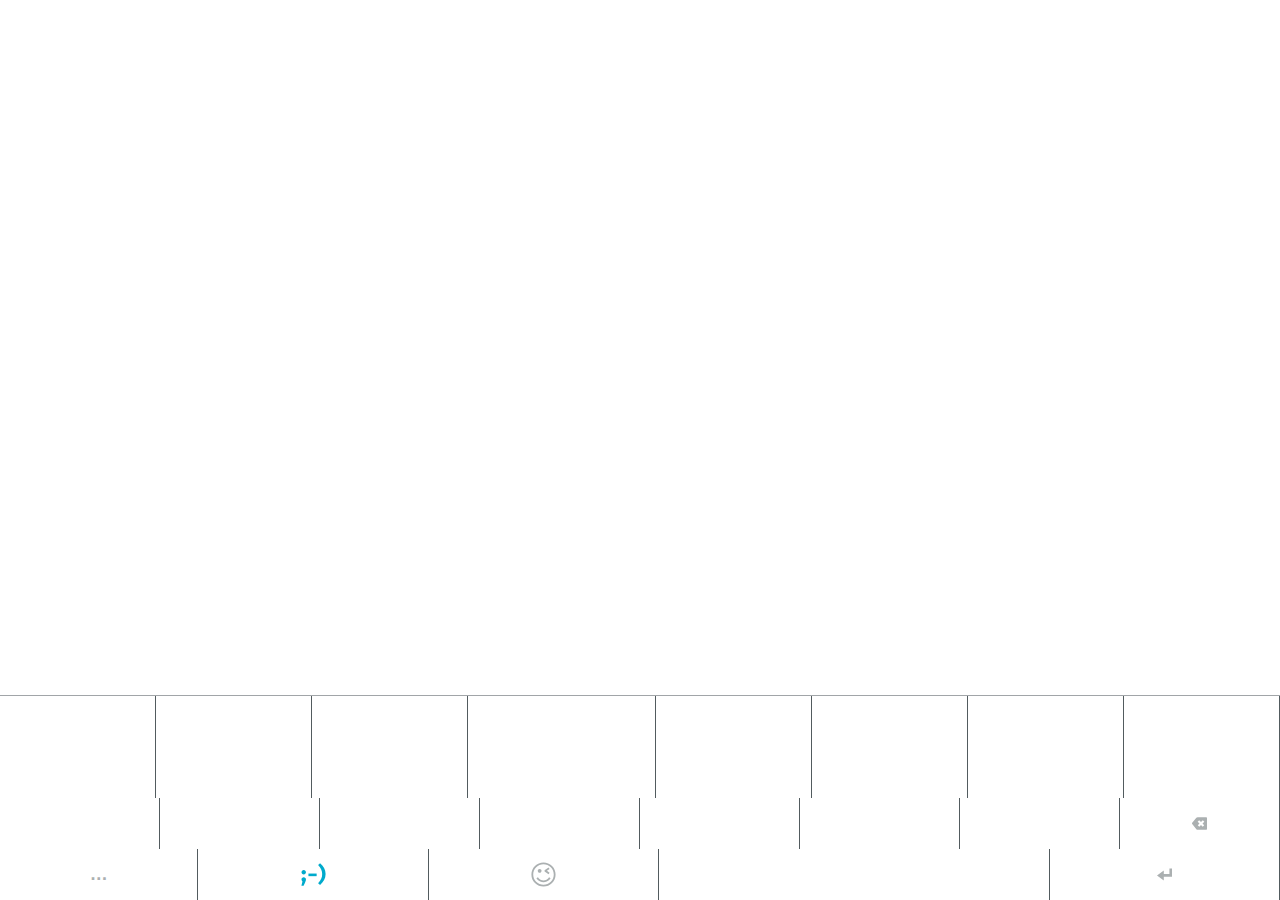
<file: www/index.html>
<!DOCTYPE html>
<html>
  <head>
    <meta name="viewport" content="width=device-width, user-scalable=no, initial-scale=1">
    <meta charset="utf-8">
    <title>Smiley Keyboard</title>

    <link rel="stylesheet" type="text/css" href="style/keyboard.css" />

  </head>
  <body>
    <div id="keyboard">

      <div id="ascii">
        <div class="keyboardLine">
          <button class="smiley">:-)</button>
          <button class="smiley">:-(</button>
          <button class="smiley">\o/</button>
          <button class="smiley large">*\o/*</button>
          <button class="smiley">;-)</button>
          <button class="smiley">:-p</button>
          <button class="smiley">:'(</button>
          <button class="smiley">:-*</button>
        </div>

        <div class="keyboardLine">

          <button class="smiley">B-)</button>
          <button class="smiley">:-@</button>
          <button class="smiley">:-!</button>
          <button class="smiley large">o_O</button>
          <button class="smiley">:-[</button>
          <button class="smiley">O:-)</button>
          <button class="smiley">XD</button>

          <button class="smiley">&lt;3</button>
        </div>

        <div class="keyboardLine">
          <button class="smiley">:-O</button>
          <button class="smiley">:-X</button>
          <button class="smiley">:-D</button>
          <button class="smiley">:-/</button>
          <button class="smiley">:-\</button>
          <button class="smiley">X-(</button>
          <button class="smiley">:-|</button>

          <button class="specKey_backspace">⌫</button>
        </div>
      </div>

      <div id="emoji" class="hidden">
        <div class="keyboardLine">
          <button class="emoji" title="U+1F601">😁</button>
          <button class="emoji" title="U+1F603">😃</button>
          <button class="emoji" title="U+1F624">😤</button>
          <button class="emoji" title="U+1F609">😉</button>

          <button class="emoji" title="U+1F60A">😊</button>
          <button class="emoji" title="U+1F60D">😍</button>
          <button class="emoji" title="U+1F612">😒</button>
          <button class="emoji" title="U+1F616">😖</button>

        </div>

        <div class="keyboardLine">
          <button class="emoji" title="U+1F60B">😋</button>
          <button class="emoji" title="U+1F61E">😞</button>
          <button class="emoji" title="U+1F620">😠</button>
          <button class="emoji" title="U+1F62D">😭</button>
          <button class="emoji" title="U+1F631">😱</button>
          <button class="emoji" title="U+1F61A">😚</button>
          <button class="emoji" title="U+1F614">😔</button>
          <button class="emoji" title="U+1F632">😲</button>
        </div>

        <div class="keyboardLine">
          <button class="emoji" title="U+1F63B">😻</button>                    
          <button class="emoji" title="U+1F355">🍕</button>
          <button class="emoji" title="U+1F699">🚙</button>
          <button class="emoji" title="U+1F4A8">💨</button>
          <button class="emoji" title="U+1F491">💑</button>
          <button class="emoji" title="U+2764">❤</button>
          <button class="emoji" title="U+1F427">🐧</button>
          <button class="specKey_backspace">⌫</button>
        </div>
      </div>


      <div class="keyboardLine bottomLine">
        <button id="switchLayout" >&hellip;</button>

        <button id="switchSmiley" class="active">smiley</button>
        <button id="switchEmoji" >emoji</button>

        <button id="specKey_space" >&nbsp;</button>
        <button id="specKey_enter" >↵</button>
      </div>

    </div>
    
    <script type="text/javascript" src="js/keyboard.js" defer="defer"></script>
  </body>
</html>
</file>
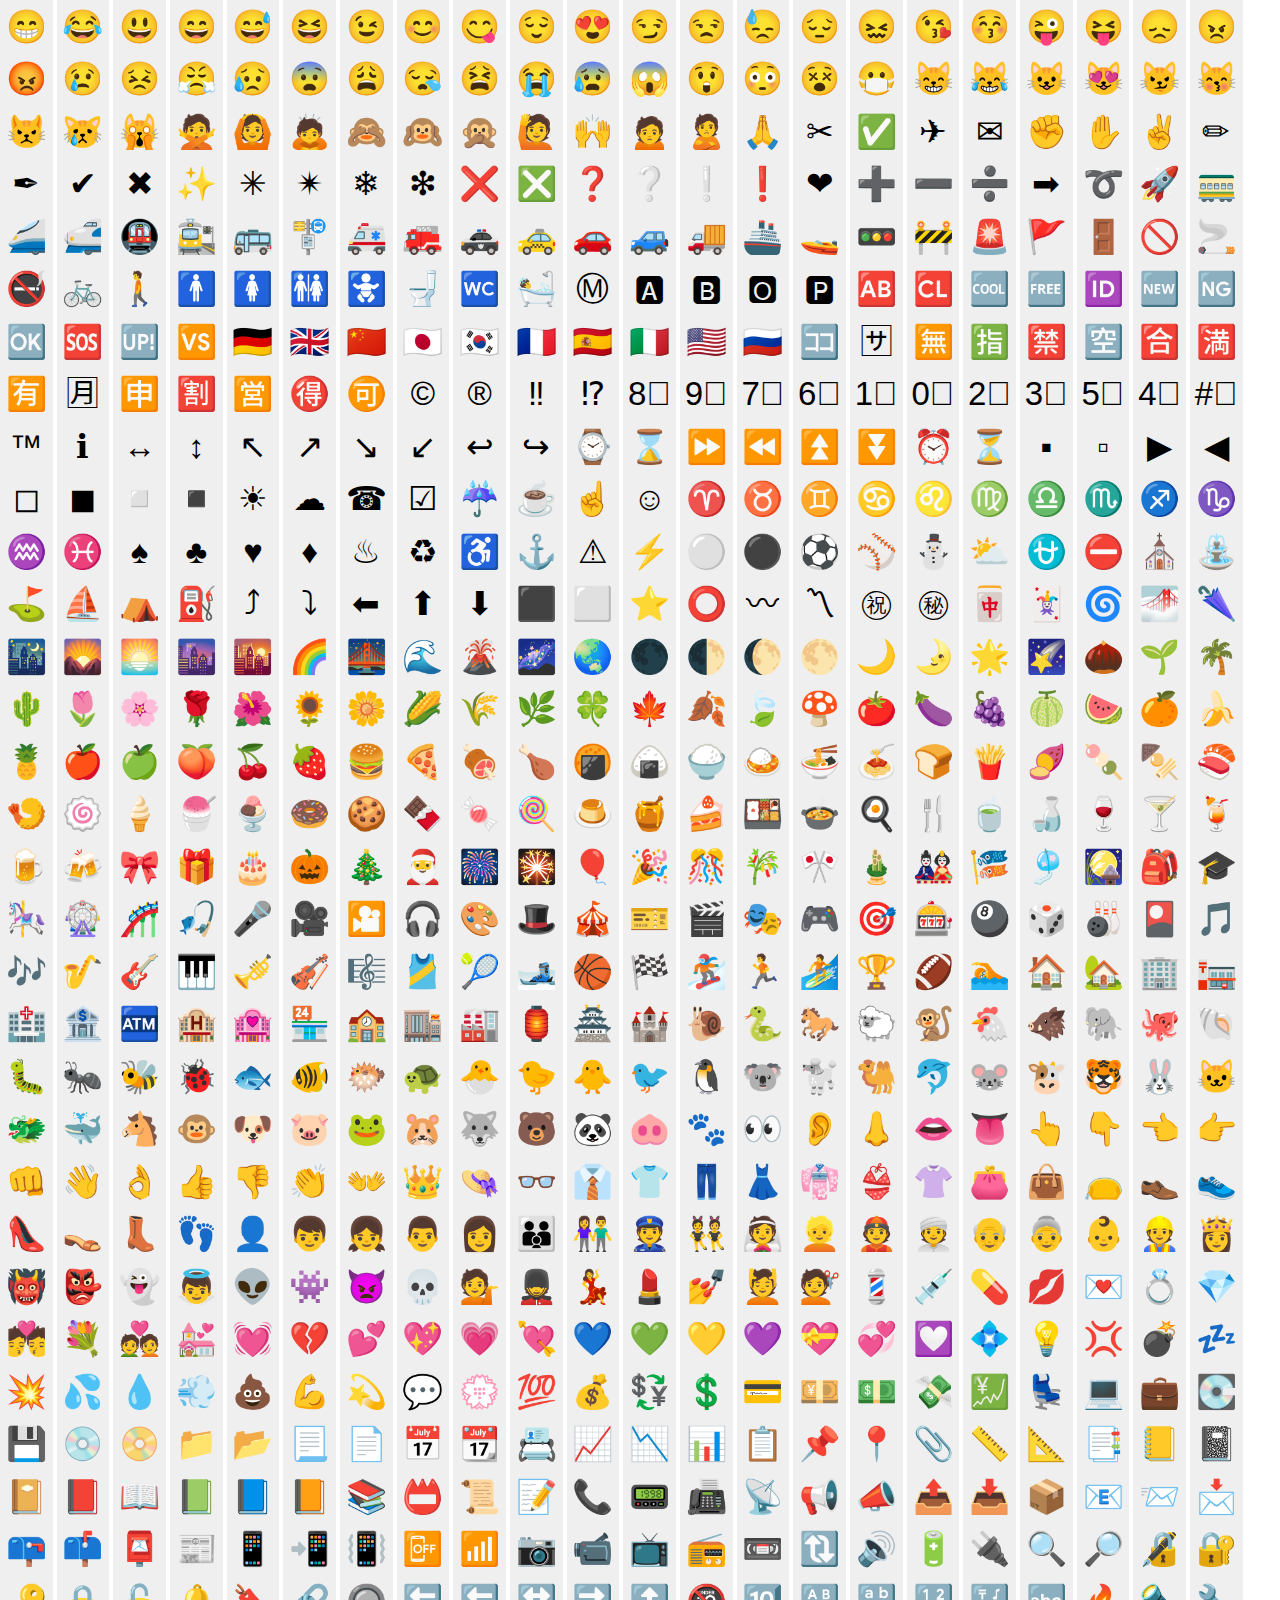
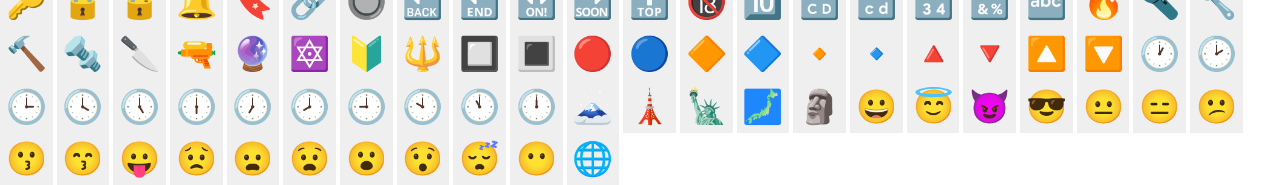
<file: emoji/emoji.html>
<!DOCTYPE html>
<html>
    <head>
        <meta name="viewport" content="width=device-width, user-scalable=no, initial-scale=1">
        <meta charset="utf-8">
        <title>Emoji list</title>
        <style>
            html,body {
                font-size: 15px;
                font-family: "MozTT",sans-serif;
                margin: 0;
                padding:0;
            }

            button.key.emoji {
                font-size: 2.2rem;
                overflow: hidden;
                font-weight: normal;
                line-height: 2.5rem;
                text-align: center;
                height: 3.5rem;
                width: 3.5rem;
                padding: 0;
                margin:0;
                border-radius: 0; 
                border:none;
            }
        </style>
    </head>

    <body>
        <button class="key emoji" title="U+1F601">😁</button>
        <button class="key emoji" title="U+1F602">😂</button>
        <button class="key emoji" title="U+1F603">😃</button>
        <button class="key emoji" title="U+1F604">😄</button>
        <button class="key emoji" title="U+1F605">😅</button>
        <button class="key emoji" title="U+1F606">😆</button>
        <button class="key emoji" title="U+1F609">😉</button>
        <button class="key emoji" title="U+1F60A">😊</button>
        <button class="key emoji" title="U+1F60B">😋</button>
        <button class="key emoji" title="U+1F60C">😌</button>
        <button class="key emoji" title="U+1F60D">😍</button>
        <button class="key emoji" title="U+1F60F">😏</button>
        <button class="key emoji" title="U+1F612">😒</button>
        <button class="key emoji" title="U+1F613">😓</button>
        <button class="key emoji" title="U+1F614">😔</button>
        <button class="key emoji" title="U+1F616">😖</button>
        <button class="key emoji" title="U+1F618">😘</button>
        <button class="key emoji" title="U+1F61A">😚</button>
        <button class="key emoji" title="U+1F61C">😜</button>
        <button class="key emoji" title="U+1F61D">😝</button>
        <button class="key emoji" title="U+1F61E">😞</button>
        <button class="key emoji" title="U+1F620">😠</button>
        <button class="key emoji" title="U+1F621">😡</button>
        <button class="key emoji" title="U+1F622">😢</button>
        <button class="key emoji" title="U+1F623">😣</button>
        <button class="key emoji" title="U+1F624">😤</button>
        <button class="key emoji" title="U+1F625">😥</button>
        <button class="key emoji" title="U+1F628">😨</button>
        <button class="key emoji" title="U+1F629">😩</button>
        <button class="key emoji" title="U+1F62A">😪</button>
        <button class="key emoji" title="U+1F62B">😫</button>
        <button class="key emoji" title="U+1F62D">😭</button>
        <button class="key emoji" title="U+1F630">😰</button>
        <button class="key emoji" title="U+1F631">😱</button>
        <button class="key emoji" title="U+1F632">😲</button>
        <button class="key emoji" title="U+1F633">😳</button>
        <button class="key emoji" title="U+1F635">😵</button>
        <button class="key emoji" title="U+1F637">😷</button>
        <button class="key emoji" title="U+1F638">😸</button>
        <button class="key emoji" title="U+1F639">😹</button>
        <button class="key emoji" title="U+1F63A">😺</button>
        <button class="key emoji" title="U+1F63B">😻</button>
        <button class="key emoji" title="U+1F63C">😼</button>
        <button class="key emoji" title="U+1F63D">😽</button>
        <button class="key emoji" title="U+1F63E">😾</button>
        <button class="key emoji" title="U+1F63F">😿</button>
        <button class="key emoji" title="U+1F640">🙀</button>
        <button class="key emoji" title="U+1F645">🙅</button>
        <button class="key emoji" title="U+1F646">🙆</button>
        <button class="key emoji" title="U+1F647">🙇</button>
        <button class="key emoji" title="U+1F648">🙈</button>
        <button class="key emoji" title="U+1F649">🙉</button>
        <button class="key emoji" title="U+1F64A">🙊</button>
        <button class="key emoji" title="U+1F64B">🙋</button>
        <button class="key emoji" title="U+1F64C">🙌</button>
        <button class="key emoji" title="U+1F64D">🙍</button>
        <button class="key emoji" title="U+1F64E">🙎</button>
        <button class="key emoji" title="U+1F64F">🙏</button>
        <button class="key emoji" title="U+2702">✂</button>
        <button class="key emoji" title="U+2705">✅</button>
        <button class="key emoji" title="U+2708">✈</button>
        <button class="key emoji" title="U+2709">✉</button>
        <button class="key emoji" title="U+270A">✊</button>
        <button class="key emoji" title="U+270B">✋</button>
        <button class="key emoji" title="U+270C">✌</button>
        <button class="key emoji" title="U+270F">✏</button>
        <button class="key emoji" title="U+2712">✒</button>
        <button class="key emoji" title="U+2714">✔</button>
        <button class="key emoji" title="U+2716">✖</button>
        <button class="key emoji" title="U+2728">✨</button>
        <button class="key emoji" title="U+2733">✳</button>
        <button class="key emoji" title="U+2734">✴</button>
        <button class="key emoji" title="U+2744">❄</button>
        <button class="key emoji" title="U+2747">❇</button>
        <button class="key emoji" title="U+274C">❌</button>
        <button class="key emoji" title="U+274E">❎</button>
        <button class="key emoji" title="U+2753">❓</button>
        <button class="key emoji" title="U+2754">❔</button>
        <button class="key emoji" title="U+2755">❕</button>
        <button class="key emoji" title="U+2757">❗</button>
        <button class="key emoji" title="U+2764">❤</button>
        <button class="key emoji" title="U+2795">➕</button>
        <button class="key emoji" title="U+2796">➖</button>
        <button class="key emoji" title="U+2797">➗</button>
        <button class="key emoji" title="U+27A1">➡</button>
        <button class="key emoji" title="U+27B0">➰</button>
        <button class="key emoji" title="U+1F680">🚀</button>
        <button class="key emoji" title="U+1F683">🚃</button>
        <button class="key emoji" title="U+1F684">🚄</button>
        <button class="key emoji" title="U+1F685">🚅</button>
        <button class="key emoji" title="U+1F687">🚇</button>
        <button class="key emoji" title="U+1F689">🚉</button>
        <button class="key emoji" title="U+1F68C">🚌</button>
        <button class="key emoji" title="U+1F68F">🚏</button>
        <button class="key emoji" title="U+1F691">🚑</button>
        <button class="key emoji" title="U+1F692">🚒</button>
        <button class="key emoji" title="U+1F693">🚓</button>
        <button class="key emoji" title="U+1F695">🚕</button>
        <button class="key emoji" title="U+1F697">🚗</button>
        <button class="key emoji" title="U+1F699">🚙</button>
        <button class="key emoji" title="U+1F69A">🚚</button>
        <button class="key emoji" title="U+1F6A2">🚢</button>
        <button class="key emoji" title="U+1F6A4">🚤</button>
        <button class="key emoji" title="U+1F6A5">🚥</button>
        <button class="key emoji" title="U+1F6A7">🚧</button>
        <button class="key emoji" title="U+1F6A8">🚨</button>
        <button class="key emoji" title="U+1F6A9">🚩</button>
        <button class="key emoji" title="U+1F6AA">🚪</button>
        <button class="key emoji" title="U+1F6AB">🚫</button>
        <button class="key emoji" title="U+1F6AC">🚬</button>
        <button class="key emoji" title="U+1F6AD">🚭</button>
        <button class="key emoji" title="U+1F6B2">🚲</button>
        <button class="key emoji" title="U+1F6B6">🚶</button>
        <button class="key emoji" title="U+1F6B9">🚹</button>
        <button class="key emoji" title="U+1F6BA">🚺</button>
        <button class="key emoji" title="U+1F6BB">🚻</button>
        <button class="key emoji" title="U+1F6BC">🚼</button>
        <button class="key emoji" title="U+1F6BD">🚽</button>
        <button class="key emoji" title="U+1F6BE">🚾</button>
        <button class="key emoji" title="U+1F6C0">🛀</button>
        <button class="key emoji" title="U+24C2">Ⓜ</button>
        <button class="key emoji" title="U+1F170">🅰</button>
        <button class="key emoji" title="U+1F171">🅱</button>
        <button class="key emoji" title="U+1F17E">🅾</button>
        <button class="key emoji" title="U+1F17F">🅿</button>
        <button class="key emoji" title="U+1F18E">🆎</button>
        <button class="key emoji" title="U+1F191">🆑</button>
        <button class="key emoji" title="U+1F192">🆒</button>
        <button class="key emoji" title="U+1F193">🆓</button>
        <button class="key emoji" title="U+1F194">🆔</button>
        <button class="key emoji" title="U+1F195">🆕</button>
        <button class="key emoji" title="U+1F196">🆖</button>
        <button class="key emoji" title="U+1F197">🆗</button>
        <button class="key emoji" title="U+1F198">🆘</button>
        <button class="key emoji" title="U+1F199">🆙</button>
        <button class="key emoji" title="U+1F19A">🆚</button>
        <button class="key emoji" title="U+1F1E9 U+1F1EA">🇩🇪</button>
        <button class="key emoji" title="U+1F1EC U+1F1E7">🇬🇧</button>
        <button class="key emoji" title="U+1F1E8 U+1F1F3">🇨🇳</button>
        <button class="key emoji" title="U+1F1EF U+1F1F5">🇯🇵</button>
        <button class="key emoji" title="U+1F1F0 U+1F1F7">🇰🇷</button>
        <button class="key emoji" title="U+1F1EB U+1F1F7">🇫🇷</button>
        <button class="key emoji" title="U+1F1EA U+1F1F8">🇪🇸</button>
        <button class="key emoji" title="U+1F1EE U+1F1F9">🇮🇹</button>
        <button class="key emoji" title="U+1F1FA U+1F1F8">🇺🇸</button>
        <button class="key emoji" title="U+1F1F7 U+1F1FA">🇷🇺</button>
        <button class="key emoji" title="U+1F201">🈁</button>
        <button class="key emoji" title="U+1F202">🈂</button>
        <button class="key emoji" title="U+1F21A">🈚</button>
        <button class="key emoji" title="U+1F22F">🈯</button>
        <button class="key emoji" title="U+1F232">🈲</button>
        <button class="key emoji" title="U+1F233">🈳</button>
        <button class="key emoji" title="U+1F234">🈴</button>
        <button class="key emoji" title="U+1F235">🈵</button>
        <button class="key emoji" title="U+1F236">🈶</button>
        <button class="key emoji" title="U+1F237">🈷</button>
        <button class="key emoji" title="U+1F238">🈸</button>
        <button class="key emoji" title="U+1F239">🈹</button>
        <button class="key emoji" title="U+1F23A">🈺</button>
        <button class="key emoji" title="U+1F250">🉐</button>
        <button class="key emoji" title="U+1F251">🉑</button>
        <button class="key emoji" title="U+00A9">©</button>
        <button class="key emoji" title="U+00AE">®</button>
        <button class="key emoji" title="U+203C">‼</button>
        <button class="key emoji" title="U+2049">⁉</button>
        <button class="key emoji" title="U+0038 U+20E3">8⃣</button>
        <button class="key emoji" title="U+0039 U+20E3">9⃣</button>
        <button class="key emoji" title="U+0037 U+20E3">7⃣</button>
        <button class="key emoji" title="U+0036 U+20E3">6⃣</button>
        <button class="key emoji" title="U+0031 U+20E3">1⃣</button>
        <button class="key emoji" title="U+0030 U+20E3">0⃣</button>
        <button class="key emoji" title="U+0032 U+20E3">2⃣</button>
        <button class="key emoji" title="U+0033 U+20E3">3⃣</button>
        <button class="key emoji" title="U+0035 U+20E3">5⃣</button>
        <button class="key emoji" title="U+0034 U+20E3">4⃣</button>
        <button class="key emoji" title="U+0023 U+20E3">#⃣</button>
        <button class="key emoji" title="U+2122">™</button>
        <button class="key emoji" title="U+2139">ℹ</button>
        <button class="key emoji" title="U+2194">↔</button>
        <button class="key emoji" title="U+2195">↕</button>
        <button class="key emoji" title="U+2196">↖</button>
        <button class="key emoji" title="U+2197">↗</button>
        <button class="key emoji" title="U+2198">↘</button>
        <button class="key emoji" title="U+2199">↙</button>
        <button class="key emoji" title="U+21A9">↩</button>
        <button class="key emoji" title="U+21AA">↪</button>
        <button class="key emoji" title="U+231A">⌚</button>
        <button class="key emoji" title="U+231B">⌛</button>
        <button class="key emoji" title="U+23E9">⏩</button>
        <button class="key emoji" title="U+23EA">⏪</button>
        <button class="key emoji" title="U+23EB">⏫</button>
        <button class="key emoji" title="U+23EC">⏬</button>
        <button class="key emoji" title="U+23F0">⏰</button>
        <button class="key emoji" title="U+23F3">⏳</button>
        <button class="key emoji" title="U+25AA">▪</button>
        <button class="key emoji" title="U+25AB">▫</button>
        <button class="key emoji" title="U+25B6">▶</button>
        <button class="key emoji" title="U+25C0">◀</button>
        <button class="key emoji" title="U+25FB">◻</button>
        <button class="key emoji" title="U+25FC">◼</button>
        <button class="key emoji" title="U+25FD">◽</button>
        <button class="key emoji" title="U+25FE">◾</button>
        <button class="key emoji" title="U+2600">☀</button>
        <button class="key emoji" title="U+2601">☁</button>
        <button class="key emoji" title="U+260E">☎</button>
        <button class="key emoji" title="U+2611">☑</button>
        <button class="key emoji" title="U+2614">☔</button>
        <button class="key emoji" title="U+2615">☕</button>
        <button class="key emoji" title="U+261D">☝</button>
        <button class="key emoji" title="U+263A">☺</button>
        <button class="key emoji" title="U+2648">♈</button>
        <button class="key emoji" title="U+2649">♉</button>
        <button class="key emoji" title="U+264A">♊</button>
        <button class="key emoji" title="U+264B">♋</button>
        <button class="key emoji" title="U+264C">♌</button>
        <button class="key emoji" title="U+264D">♍</button>
        <button class="key emoji" title="U+264E">♎</button>
        <button class="key emoji" title="U+264F">♏</button>
        <button class="key emoji" title="U+2650">♐</button>
        <button class="key emoji" title="U+2651">♑</button>
        <button class="key emoji" title="U+2652">♒</button>
        <button class="key emoji" title="U+2653">♓</button>
        <button class="key emoji" title="U+2660">♠</button>
        <button class="key emoji" title="U+2663">♣</button>
        <button class="key emoji" title="U+2665">♥</button>
        <button class="key emoji" title="U+2666">♦</button>
        <button class="key emoji" title="U+2668">♨</button>
        <button class="key emoji" title="U+267B">♻</button>
        <button class="key emoji" title="U+267F">♿</button>
        <button class="key emoji" title="U+2693">⚓</button>
        <button class="key emoji" title="U+26A0">⚠</button>
        <button class="key emoji" title="U+26A1">⚡</button>
        <button class="key emoji" title="U+26AA">⚪</button>
        <button class="key emoji" title="U+26AB">⚫</button>
        <button class="key emoji" title="U+26BD">⚽</button>
        <button class="key emoji" title="U+26BE">⚾</button>
        <button class="key emoji" title="U+26C4">⛄</button>
        <button class="key emoji" title="U+26C5">⛅</button>
        <button class="key emoji" title="U+26CE">⛎</button>
        <button class="key emoji" title="U+26D4">⛔</button>
        <button class="key emoji" title="U+26EA">⛪</button>
        <button class="key emoji" title="U+26F2">⛲</button>
        <button class="key emoji" title="U+26F3">⛳</button>
        <button class="key emoji" title="U+26F5">⛵</button>
        <button class="key emoji" title="U+26FA">⛺</button>
        <button class="key emoji" title="U+26FD">⛽</button>
        <button class="key emoji" title="U+2934">⤴</button>
        <button class="key emoji" title="U+2935">⤵</button>
        <button class="key emoji" title="U+2B05">⬅</button>
        <button class="key emoji" title="U+2B06">⬆</button>
        <button class="key emoji" title="U+2B07">⬇</button>
        <button class="key emoji" title="U+2B1B">⬛</button>
        <button class="key emoji" title="U+2B1C">⬜</button>
        <button class="key emoji" title="U+2B50">⭐</button>
        <button class="key emoji" title="U+2B55">⭕</button>
        <button class="key emoji" title="U+3030">〰</button>
        <button class="key emoji" title="U+303D">〽</button>
        <button class="key emoji" title="U+3297">㊗</button>
        <button class="key emoji" title="U+3299">㊙</button>
        <button class="key emoji" title="U+1F004">🀄</button>
        <button class="key emoji" title="U+1F0CF">🃏</button>
        <button class="key emoji" title="U+1F300">🌀</button>
        <button class="key emoji" title="U+1F301">🌁</button>
        <button class="key emoji" title="U+1F302">🌂</button>
        <button class="key emoji" title="U+1F303">🌃</button>
        <button class="key emoji" title="U+1F304">🌄</button>
        <button class="key emoji" title="U+1F305">🌅</button>
        <button class="key emoji" title="U+1F306">🌆</button>
        <button class="key emoji" title="U+1F307">🌇</button>
        <button class="key emoji" title="U+1F308">🌈</button>
        <button class="key emoji" title="U+1F309">🌉</button>
        <button class="key emoji" title="U+1F30A">🌊</button>
        <button class="key emoji" title="U+1F30B">🌋</button>
        <button class="key emoji" title="U+1F30C">🌌</button>
        <button class="key emoji" title="U+1F30F">🌏</button>
        <button class="key emoji" title="U+1F311">🌑</button>
        <button class="key emoji" title="U+1F313">🌓</button>
        <button class="key emoji" title="U+1F314">🌔</button>
        <button class="key emoji" title="U+1F315">🌕</button>
        <button class="key emoji" title="U+1F319">🌙</button>
        <button class="key emoji" title="U+1F31B">🌛</button>
        <button class="key emoji" title="U+1F31F">🌟</button>
        <button class="key emoji" title="U+1F320">🌠</button>
        <button class="key emoji" title="U+1F330">🌰</button>
        <button class="key emoji" title="U+1F331">🌱</button>
        <button class="key emoji" title="U+1F334">🌴</button>
        <button class="key emoji" title="U+1F335">🌵</button>
        <button class="key emoji" title="U+1F337">🌷</button>
        <button class="key emoji" title="U+1F338">🌸</button>
        <button class="key emoji" title="U+1F339">🌹</button>
        <button class="key emoji" title="U+1F33A">🌺</button>
        <button class="key emoji" title="U+1F33B">🌻</button>
        <button class="key emoji" title="U+1F33C">🌼</button>
        <button class="key emoji" title="U+1F33D">🌽</button>
        <button class="key emoji" title="U+1F33E">🌾</button>
        <button class="key emoji" title="U+1F33F">🌿</button>
        <button class="key emoji" title="U+1F340">🍀</button>
        <button class="key emoji" title="U+1F341">🍁</button>
        <button class="key emoji" title="U+1F342">🍂</button>
        <button class="key emoji" title="U+1F343">🍃</button>
        <button class="key emoji" title="U+1F344">🍄</button>
        <button class="key emoji" title="U+1F345">🍅</button>
        <button class="key emoji" title="U+1F346">🍆</button>
        <button class="key emoji" title="U+1F347">🍇</button>
        <button class="key emoji" title="U+1F348">🍈</button>
        <button class="key emoji" title="U+1F349">🍉</button>
        <button class="key emoji" title="U+1F34A">🍊</button>
        <button class="key emoji" title="U+1F34C">🍌</button>
        <button class="key emoji" title="U+1F34D">🍍</button>
        <button class="key emoji" title="U+1F34E">🍎</button>
        <button class="key emoji" title="U+1F34F">🍏</button>
        <button class="key emoji" title="U+1F351">🍑</button>
        <button class="key emoji" title="U+1F352">🍒</button>
        <button class="key emoji" title="U+1F353">🍓</button>
        <button class="key emoji" title="U+1F354">🍔</button>
        <button class="key emoji" title="U+1F355">🍕</button>
        <button class="key emoji" title="U+1F356">🍖</button>
        <button class="key emoji" title="U+1F357">🍗</button>
        <button class="key emoji" title="U+1F358">🍘</button>
        <button class="key emoji" title="U+1F359">🍙</button>
        <button class="key emoji" title="U+1F35A">🍚</button>
        <button class="key emoji" title="U+1F35B">🍛</button>
        <button class="key emoji" title="U+1F35C">🍜</button>
        <button class="key emoji" title="U+1F35D">🍝</button>
        <button class="key emoji" title="U+1F35E">🍞</button>
        <button class="key emoji" title="U+1F35F">🍟</button>
        <button class="key emoji" title="U+1F360">🍠</button>
        <button class="key emoji" title="U+1F361">🍡</button>
        <button class="key emoji" title="U+1F362">🍢</button>
        <button class="key emoji" title="U+1F363">🍣</button>
        <button class="key emoji" title="U+1F364">🍤</button>
        <button class="key emoji" title="U+1F365">🍥</button>
        <button class="key emoji" title="U+1F366">🍦</button>
        <button class="key emoji" title="U+1F367">🍧</button>
        <button class="key emoji" title="U+1F368">🍨</button>
        <button class="key emoji" title="U+1F369">🍩</button>
        <button class="key emoji" title="U+1F36A">🍪</button>
        <button class="key emoji" title="U+1F36B">🍫</button>
        <button class="key emoji" title="U+1F36C">🍬</button>
        <button class="key emoji" title="U+1F36D">🍭</button>
        <button class="key emoji" title="U+1F36E">🍮</button>
        <button class="key emoji" title="U+1F36F">🍯</button>
        <button class="key emoji" title="U+1F370">🍰</button>
        <button class="key emoji" title="U+1F371">🍱</button>
        <button class="key emoji" title="U+1F372">🍲</button>
        <button class="key emoji" title="U+1F373">🍳</button>
        <button class="key emoji" title="U+1F374">🍴</button>
        <button class="key emoji" title="U+1F375">🍵</button>
        <button class="key emoji" title="U+1F376">🍶</button>
        <button class="key emoji" title="U+1F377">🍷</button>
        <button class="key emoji" title="U+1F378">🍸</button>
        <button class="key emoji" title="U+1F379">🍹</button>
        <button class="key emoji" title="U+1F37A">🍺</button>
        <button class="key emoji" title="U+1F37B">🍻</button>
        <button class="key emoji" title="U+1F380">🎀</button>
        <button class="key emoji" title="U+1F381">🎁</button>
        <button class="key emoji" title="U+1F382">🎂</button>
        <button class="key emoji" title="U+1F383">🎃</button>
        <button class="key emoji" title="U+1F384">🎄</button>
        <button class="key emoji" title="U+1F385">🎅</button>
        <button class="key emoji" title="U+1F386">🎆</button>
        <button class="key emoji" title="U+1F387">🎇</button>
        <button class="key emoji" title="U+1F388">🎈</button>
        <button class="key emoji" title="U+1F389">🎉</button>
        <button class="key emoji" title="U+1F38A">🎊</button>
        <button class="key emoji" title="U+1F38B">🎋</button>
        <button class="key emoji" title="U+1F38C">🎌</button>
        <button class="key emoji" title="U+1F38D">🎍</button>
        <button class="key emoji" title="U+1F38E">🎎</button>
        <button class="key emoji" title="U+1F38F">🎏</button>
        <button class="key emoji" title="U+1F390">🎐</button>
        <button class="key emoji" title="U+1F391">🎑</button>
        <button class="key emoji" title="U+1F392">🎒</button>
        <button class="key emoji" title="U+1F393">🎓</button>
        <button class="key emoji" title="U+1F3A0">🎠</button>
        <button class="key emoji" title="U+1F3A1">🎡</button>
        <button class="key emoji" title="U+1F3A2">🎢</button>
        <button class="key emoji" title="U+1F3A3">🎣</button>
        <button class="key emoji" title="U+1F3A4">🎤</button>
        <button class="key emoji" title="U+1F3A5">🎥</button>
        <button class="key emoji" title="U+1F3A6">🎦</button>
        <button class="key emoji" title="U+1F3A7">🎧</button>
        <button class="key emoji" title="U+1F3A8">🎨</button>
        <button class="key emoji" title="U+1F3A9">🎩</button>
        <button class="key emoji" title="U+1F3AA">🎪</button>
        <button class="key emoji" title="U+1F3AB">🎫</button>
        <button class="key emoji" title="U+1F3AC">🎬</button>
        <button class="key emoji" title="U+1F3AD">🎭</button>
        <button class="key emoji" title="U+1F3AE">🎮</button>
        <button class="key emoji" title="U+1F3AF">🎯</button>
        <button class="key emoji" title="U+1F3B0">🎰</button>
        <button class="key emoji" title="U+1F3B1">🎱</button>
        <button class="key emoji" title="U+1F3B2">🎲</button>
        <button class="key emoji" title="U+1F3B3">🎳</button>
        <button class="key emoji" title="U+1F3B4">🎴</button>
        <button class="key emoji" title="U+1F3B5">🎵</button>
        <button class="key emoji" title="U+1F3B6">🎶</button>
        <button class="key emoji" title="U+1F3B7">🎷</button>
        <button class="key emoji" title="U+1F3B8">🎸</button>
        <button class="key emoji" title="U+1F3B9">🎹</button>
        <button class="key emoji" title="U+1F3BA">🎺</button>
        <button class="key emoji" title="U+1F3BB">🎻</button>
        <button class="key emoji" title="U+1F3BC">🎼</button>
        <button class="key emoji" title="U+1F3BD">🎽</button>
        <button class="key emoji" title="U+1F3BE">🎾</button>
        <button class="key emoji" title="U+1F3BF">🎿</button>
        <button class="key emoji" title="U+1F3C0">🏀</button>
        <button class="key emoji" title="U+1F3C1">🏁</button>
        <button class="key emoji" title="U+1F3C2">🏂</button>
        <button class="key emoji" title="U+1F3C3">🏃</button>
        <button class="key emoji" title="U+1F3C4">🏄</button>
        <button class="key emoji" title="U+1F3C6">🏆</button>
        <button class="key emoji" title="U+1F3C8">🏈</button>
        <button class="key emoji" title="U+1F3CA">🏊</button>
        <button class="key emoji" title="U+1F3E0">🏠</button>
        <button class="key emoji" title="U+1F3E1">🏡</button>
        <button class="key emoji" title="U+1F3E2">🏢</button>
        <button class="key emoji" title="U+1F3E3">🏣</button>
        <button class="key emoji" title="U+1F3E5">🏥</button>
        <button class="key emoji" title="U+1F3E6">🏦</button>
        <button class="key emoji" title="U+1F3E7">🏧</button>
        <button class="key emoji" title="U+1F3E8">🏨</button>
        <button class="key emoji" title="U+1F3E9">🏩</button>
        <button class="key emoji" title="U+1F3EA">🏪</button>
        <button class="key emoji" title="U+1F3EB">🏫</button>
        <button class="key emoji" title="U+1F3EC">🏬</button>
        <button class="key emoji" title="U+1F3ED">🏭</button>
        <button class="key emoji" title="U+1F3EE">🏮</button>
        <button class="key emoji" title="U+1F3EF">🏯</button>
        <button class="key emoji" title="U+1F3F0">🏰</button>
        <button class="key emoji" title="U+1F40C">🐌</button>
        <button class="key emoji" title="U+1F40D">🐍</button>
        <button class="key emoji" title="U+1F40E">🐎</button>
        <button class="key emoji" title="U+1F411">🐑</button>
        <button class="key emoji" title="U+1F412">🐒</button>
        <button class="key emoji" title="U+1F414">🐔</button>
        <button class="key emoji" title="U+1F417">🐗</button>
        <button class="key emoji" title="U+1F418">🐘</button>
        <button class="key emoji" title="U+1F419">🐙</button>
        <button class="key emoji" title="U+1F41A">🐚</button>
        <button class="key emoji" title="U+1F41B">🐛</button>
        <button class="key emoji" title="U+1F41C">🐜</button>
        <button class="key emoji" title="U+1F41D">🐝</button>
        <button class="key emoji" title="U+1F41E">🐞</button>
        <button class="key emoji" title="U+1F41F">🐟</button>
        <button class="key emoji" title="U+1F420">🐠</button>
        <button class="key emoji" title="U+1F421">🐡</button>
        <button class="key emoji" title="U+1F422">🐢</button>
        <button class="key emoji" title="U+1F423">🐣</button>
        <button class="key emoji" title="U+1F424">🐤</button>
        <button class="key emoji" title="U+1F425">🐥</button>
        <button class="key emoji" title="U+1F426">🐦</button>
        <button class="key emoji" title="U+1F427">🐧</button>
        <button class="key emoji" title="U+1F428">🐨</button>
        <button class="key emoji" title="U+1F429">🐩</button>
        <button class="key emoji" title="U+1F42B">🐫</button>
        <button class="key emoji" title="U+1F42C">🐬</button>
        <button class="key emoji" title="U+1F42D">🐭</button>
        <button class="key emoji" title="U+1F42E">🐮</button>
        <button class="key emoji" title="U+1F42F">🐯</button>
        <button class="key emoji" title="U+1F430">🐰</button>
        <button class="key emoji" title="U+1F431">🐱</button>
        <button class="key emoji" title="U+1F432">🐲</button>
        <button class="key emoji" title="U+1F433">🐳</button>
        <button class="key emoji" title="U+1F434">🐴</button>
        <button class="key emoji" title="U+1F435">🐵</button>
        <button class="key emoji" title="U+1F436">🐶</button>
        <button class="key emoji" title="U+1F437">🐷</button>
        <button class="key emoji" title="U+1F438">🐸</button>
        <button class="key emoji" title="U+1F439">🐹</button>
        <button class="key emoji" title="U+1F43A">🐺</button>
        <button class="key emoji" title="U+1F43B">🐻</button>
        <button class="key emoji" title="U+1F43C">🐼</button>
        <button class="key emoji" title="U+1F43D">🐽</button>
        <button class="key emoji" title="U+1F43E">🐾</button>
        <button class="key emoji" title="U+1F440">👀</button>
        <button class="key emoji" title="U+1F442">👂</button>
        <button class="key emoji" title="U+1F443">👃</button>
        <button class="key emoji" title="U+1F444">👄</button>
        <button class="key emoji" title="U+1F445">👅</button>
        <button class="key emoji" title="U+1F446">👆</button>
        <button class="key emoji" title="U+1F447">👇</button>
        <button class="key emoji" title="U+1F448">👈</button>
        <button class="key emoji" title="U+1F449">👉</button>
        <button class="key emoji" title="U+1F44A">👊</button>
        <button class="key emoji" title="U+1F44B">👋</button>
        <button class="key emoji" title="U+1F44C">👌</button>
        <button class="key emoji" title="U+1F44D">👍</button>
        <button class="key emoji" title="U+1F44E">👎</button>
        <button class="key emoji" title="U+1F44F">👏</button>
        <button class="key emoji" title="U+1F450">👐</button>
        <button class="key emoji" title="U+1F451">👑</button>
        <button class="key emoji" title="U+1F452">👒</button>
        <button class="key emoji" title="U+1F453">👓</button>
        <button class="key emoji" title="U+1F454">👔</button>
        <button class="key emoji" title="U+1F455">👕</button>
        <button class="key emoji" title="U+1F456">👖</button>
        <button class="key emoji" title="U+1F457">👗</button>
        <button class="key emoji" title="U+1F458">👘</button>
        <button class="key emoji" title="U+1F459">👙</button>
        <button class="key emoji" title="U+1F45A">👚</button>
        <button class="key emoji" title="U+1F45B">👛</button>
        <button class="key emoji" title="U+1F45C">👜</button>
        <button class="key emoji" title="U+1F45D">👝</button>
        <button class="key emoji" title="U+1F45E">👞</button>
        <button class="key emoji" title="U+1F45F">👟</button>
        <button class="key emoji" title="U+1F460">👠</button>
        <button class="key emoji" title="U+1F461">👡</button>
        <button class="key emoji" title="U+1F462">👢</button>
        <button class="key emoji" title="U+1F463">👣</button>
        <button class="key emoji" title="U+1F464">👤</button>
        <button class="key emoji" title="U+1F466">👦</button>
        <button class="key emoji" title="U+1F467">👧</button>
        <button class="key emoji" title="U+1F468">👨</button>
        <button class="key emoji" title="U+1F469">👩</button>
        <button class="key emoji" title="U+1F46A">👪</button>
        <button class="key emoji" title="U+1F46B">👫</button>
        <button class="key emoji" title="U+1F46E">👮</button>
        <button class="key emoji" title="U+1F46F">👯</button>
        <button class="key emoji" title="U+1F470">👰</button>
        <button class="key emoji" title="U+1F471">👱</button>
        <button class="key emoji" title="U+1F472">👲</button>
        <button class="key emoji" title="U+1F473">👳</button>
        <button class="key emoji" title="U+1F474">👴</button>
        <button class="key emoji" title="U+1F475">👵</button>
        <button class="key emoji" title="U+1F476">👶</button>
        <button class="key emoji" title="U+1F477">👷</button>
        <button class="key emoji" title="U+1F478">👸</button>
        <button class="key emoji" title="U+1F479">👹</button>
        <button class="key emoji" title="U+1F47A">👺</button>
        <button class="key emoji" title="U+1F47B">👻</button>
        <button class="key emoji" title="U+1F47C">👼</button>
        <button class="key emoji" title="U+1F47D">👽</button>
        <button class="key emoji" title="U+1F47E">👾</button>
        <button class="key emoji" title="U+1F47F">👿</button>
        <button class="key emoji" title="U+1F480">💀</button>
        <button class="key emoji" title="U+1F481">💁</button>
        <button class="key emoji" title="U+1F482">💂</button>
        <button class="key emoji" title="U+1F483">💃</button>
        <button class="key emoji" title="U+1F484">💄</button>
        <button class="key emoji" title="U+1F485">💅</button>
        <button class="key emoji" title="U+1F486">💆</button>
        <button class="key emoji" title="U+1F487">💇</button>
        <button class="key emoji" title="U+1F488">💈</button>
        <button class="key emoji" title="U+1F489">💉</button>
        <button class="key emoji" title="U+1F48A">💊</button>
        <button class="key emoji" title="U+1F48B">💋</button>
        <button class="key emoji" title="U+1F48C">💌</button>
        <button class="key emoji" title="U+1F48D">💍</button>
        <button class="key emoji" title="U+1F48E">💎</button>
        <button class="key emoji" title="U+1F48F">💏</button>
        <button class="key emoji" title="U+1F490">💐</button>
        <button class="key emoji" title="U+1F491">💑</button>
        <button class="key emoji" title="U+1F492">💒</button>
        <button class="key emoji" title="U+1F493">💓</button>
        <button class="key emoji" title="U+1F494">💔</button>
        <button class="key emoji" title="U+1F495">💕</button>
        <button class="key emoji" title="U+1F496">💖</button>
        <button class="key emoji" title="U+1F497">💗</button>
        <button class="key emoji" title="U+1F498">💘</button>
        <button class="key emoji" title="U+1F499">💙</button>
        <button class="key emoji" title="U+1F49A">💚</button>
        <button class="key emoji" title="U+1F49B">💛</button>
        <button class="key emoji" title="U+1F49C">💜</button>
        <button class="key emoji" title="U+1F49D">💝</button>
        <button class="key emoji" title="U+1F49E">💞</button>
        <button class="key emoji" title="U+1F49F">💟</button>
        <button class="key emoji" title="U+1F4A0">💠</button>
        <button class="key emoji" title="U+1F4A1">💡</button>
        <button class="key emoji" title="U+1F4A2">💢</button>
        <button class="key emoji" title="U+1F4A3">💣</button>
        <button class="key emoji" title="U+1F4A4">💤</button>
        <button class="key emoji" title="U+1F4A5">💥</button>
        <button class="key emoji" title="U+1F4A6">💦</button>
        <button class="key emoji" title="U+1F4A7">💧</button>
        <button class="key emoji" title="U+1F4A8">💨</button>
        <button class="key emoji" title="U+1F4A9">💩</button>
        <button class="key emoji" title="U+1F4AA">💪</button>
        <button class="key emoji" title="U+1F4AB">💫</button>
        <button class="key emoji" title="U+1F4AC">💬</button>
        <button class="key emoji" title="U+1F4AE">💮</button>
        <button class="key emoji" title="U+1F4AF">💯</button>
        <button class="key emoji" title="U+1F4B0">💰</button>
        <button class="key emoji" title="U+1F4B1">💱</button>
        <button class="key emoji" title="U+1F4B2">💲</button>
        <button class="key emoji" title="U+1F4B3">💳</button>
        <button class="key emoji" title="U+1F4B4">💴</button>
        <button class="key emoji" title="U+1F4B5">💵</button>
        <button class="key emoji" title="U+1F4B8">💸</button>
        <button class="key emoji" title="U+1F4B9">💹</button>
        <button class="key emoji" title="U+1F4BA">💺</button>
        <button class="key emoji" title="U+1F4BB">💻</button>
        <button class="key emoji" title="U+1F4BC">💼</button>
        <button class="key emoji" title="U+1F4BD">💽</button>
        <button class="key emoji" title="U+1F4BE">💾</button>
        <button class="key emoji" title="U+1F4BF">💿</button>
        <button class="key emoji" title="U+1F4C0">📀</button>
        <button class="key emoji" title="U+1F4C1">📁</button>
        <button class="key emoji" title="U+1F4C2">📂</button>
        <button class="key emoji" title="U+1F4C3">📃</button>
        <button class="key emoji" title="U+1F4C4">📄</button>
        <button class="key emoji" title="U+1F4C5">📅</button>
        <button class="key emoji" title="U+1F4C6">📆</button>
        <button class="key emoji" title="U+1F4C7">📇</button>
        <button class="key emoji" title="U+1F4C8">📈</button>
        <button class="key emoji" title="U+1F4C9">📉</button>
        <button class="key emoji" title="U+1F4CA">📊</button>
        <button class="key emoji" title="U+1F4CB">📋</button>
        <button class="key emoji" title="U+1F4CC">📌</button>
        <button class="key emoji" title="U+1F4CD">📍</button>
        <button class="key emoji" title="U+1F4CE">📎</button>
        <button class="key emoji" title="U+1F4CF">📏</button>
        <button class="key emoji" title="U+1F4D0">📐</button>
        <button class="key emoji" title="U+1F4D1">📑</button>
        <button class="key emoji" title="U+1F4D2">📒</button>
        <button class="key emoji" title="U+1F4D3">📓</button>
        <button class="key emoji" title="U+1F4D4">📔</button>
        <button class="key emoji" title="U+1F4D5">📕</button>
        <button class="key emoji" title="U+1F4D6">📖</button>
        <button class="key emoji" title="U+1F4D7">📗</button>
        <button class="key emoji" title="U+1F4D8">📘</button>
        <button class="key emoji" title="U+1F4D9">📙</button>
        <button class="key emoji" title="U+1F4DA">📚</button>
        <button class="key emoji" title="U+1F4DB">📛</button>
        <button class="key emoji" title="U+1F4DC">📜</button>
        <button class="key emoji" title="U+1F4DD">📝</button>
        <button class="key emoji" title="U+1F4DE">📞</button>
        <button class="key emoji" title="U+1F4DF">📟</button>
        <button class="key emoji" title="U+1F4E0">📠</button>
        <button class="key emoji" title="U+1F4E1">📡</button>
        <button class="key emoji" title="U+1F4E2">📢</button>
        <button class="key emoji" title="U+1F4E3">📣</button>
        <button class="key emoji" title="U+1F4E4">📤</button>
        <button class="key emoji" title="U+1F4E5">📥</button>
        <button class="key emoji" title="U+1F4E6">📦</button>
        <button class="key emoji" title="U+1F4E7">📧</button>
        <button class="key emoji" title="U+1F4E8">📨</button>
        <button class="key emoji" title="U+1F4E9">📩</button>
        <button class="key emoji" title="U+1F4EA">📪</button>
        <button class="key emoji" title="U+1F4EB">📫</button>
        <button class="key emoji" title="U+1F4EE">📮</button>
        <button class="key emoji" title="U+1F4F0">📰</button>
        <button class="key emoji" title="U+1F4F1">📱</button>
        <button class="key emoji" title="U+1F4F2">📲</button>
        <button class="key emoji" title="U+1F4F3">📳</button>
        <button class="key emoji" title="U+1F4F4">📴</button>
        <button class="key emoji" title="U+1F4F6">📶</button>
        <button class="key emoji" title="U+1F4F7">📷</button>
        <button class="key emoji" title="U+1F4F9">📹</button>
        <button class="key emoji" title="U+1F4FA">📺</button>
        <button class="key emoji" title="U+1F4FB">📻</button>
        <button class="key emoji" title="U+1F4FC">📼</button>
        <button class="key emoji" title="U+1F503">🔃</button>
        <button class="key emoji" title="U+1F50A">🔊</button>
        <button class="key emoji" title="U+1F50B">🔋</button>
        <button class="key emoji" title="U+1F50C">🔌</button>
        <button class="key emoji" title="U+1F50D">🔍</button>
        <button class="key emoji" title="U+1F50E">🔎</button>
        <button class="key emoji" title="U+1F50F">🔏</button>
        <button class="key emoji" title="U+1F510">🔐</button>
        <button class="key emoji" title="U+1F511">🔑</button>
        <button class="key emoji" title="U+1F512">🔒</button>
        <button class="key emoji" title="U+1F513">🔓</button>
        <button class="key emoji" title="U+1F514">🔔</button>
        <button class="key emoji" title="U+1F516">🔖</button>
        <button class="key emoji" title="U+1F517">🔗</button>
        <button class="key emoji" title="U+1F518">🔘</button>
        <button class="key emoji" title="U+1F519">🔙</button>
        <button class="key emoji" title="U+1F51A">🔚</button>
        <button class="key emoji" title="U+1F51B">🔛</button>
        <button class="key emoji" title="U+1F51C">🔜</button>
        <button class="key emoji" title="U+1F51D">🔝</button>
        <button class="key emoji" title="U+1F51E">🔞</button>
        <button class="key emoji" title="U+1F51F">🔟</button>
        <button class="key emoji" title="U+1F520">🔠</button>
        <button class="key emoji" title="U+1F521">🔡</button>
        <button class="key emoji" title="U+1F522">🔢</button>
        <button class="key emoji" title="U+1F523">🔣</button>
        <button class="key emoji" title="U+1F524">🔤</button>
        <button class="key emoji" title="U+1F525">🔥</button>
        <button class="key emoji" title="U+1F526">🔦</button>
        <button class="key emoji" title="U+1F527">🔧</button>
        <button class="key emoji" title="U+1F528">🔨</button>
        <button class="key emoji" title="U+1F529">🔩</button>
        <button class="key emoji" title="U+1F52A">🔪</button>
        <button class="key emoji" title="U+1F52B">🔫</button>
        <button class="key emoji" title="U+1F52E">🔮</button>
        <button class="key emoji" title="U+1F52F">🔯</button>
        <button class="key emoji" title="U+1F530">🔰</button>
        <button class="key emoji" title="U+1F531">🔱</button>
        <button class="key emoji" title="U+1F532">🔲</button>
        <button class="key emoji" title="U+1F533">🔳</button>
        <button class="key emoji" title="U+1F534">🔴</button>
        <button class="key emoji" title="U+1F535">🔵</button>
        <button class="key emoji" title="U+1F536">🔶</button>
        <button class="key emoji" title="U+1F537">🔷</button>
        <button class="key emoji" title="U+1F538">🔸</button>
        <button class="key emoji" title="U+1F539">🔹</button>
        <button class="key emoji" title="U+1F53A">🔺</button>
        <button class="key emoji" title="U+1F53B">🔻</button>
        <button class="key emoji" title="U+1F53C">🔼</button>
        <button class="key emoji" title="U+1F53D">🔽</button>
        <button class="key emoji" title="U+1F550">🕐</button>
        <button class="key emoji" title="U+1F551">🕑</button>
        <button class="key emoji" title="U+1F552">🕒</button>
        <button class="key emoji" title="U+1F553">🕓</button>
        <button class="key emoji" title="U+1F554">🕔</button>
        <button class="key emoji" title="U+1F555">🕕</button>
        <button class="key emoji" title="U+1F556">🕖</button>
        <button class="key emoji" title="U+1F557">🕗</button>
        <button class="key emoji" title="U+1F558">🕘</button>
        <button class="key emoji" title="U+1F559">🕙</button>
        <button class="key emoji" title="U+1F55A">🕚</button>
        <button class="key emoji" title="U+1F55B">🕛</button>
        <button class="key emoji" title="U+1F5FB">🗻</button>
        <button class="key emoji" title="U+1F5FC">🗼</button>
        <button class="key emoji" title="U+1F5FD">🗽</button>
        <button class="key emoji" title="U+1F5FE">🗾</button>
        <button class="key emoji" title="U+1F5FF">🗿</button>
        <button class="key emoji" title="U+1F600">😀</button>
        <button class="key emoji" title="U+1F607">😇</button>
        <button class="key emoji" title="U+1F608">😈</button>
        <button class="key emoji" title="U+1F60E">😎</button>
        <button class="key emoji" title="U+1F610">😐</button>
        <button class="key emoji" title="U+1F611">😑</button>
        <button class="key emoji" title="U+1F615">😕</button>
        <button class="key emoji" title="U+1F617">😗</button>
        <button class="key emoji" title="U+1F619">😙</button>
        <button class="key emoji" title="U+1F61B">😛</button>
        <button class="key emoji" title="U+1F61F">😟</button>
        <button class="key emoji" title="U+1F626">😦</button>
        <button class="key emoji" title="U+1F627">😧</button>
        <button class="key emoji" title="U+1F62E">😮</button>
        <button class="key emoji" title="U+1F62F">😯</button>
        <button class="key emoji" title="U+1F634">😴</button>
        <button class="key emoji" title="U+1F636">😶</button>
        <button class="key emoji" title="U+1F310">🌐</button>
    </body>
</html>
</file>
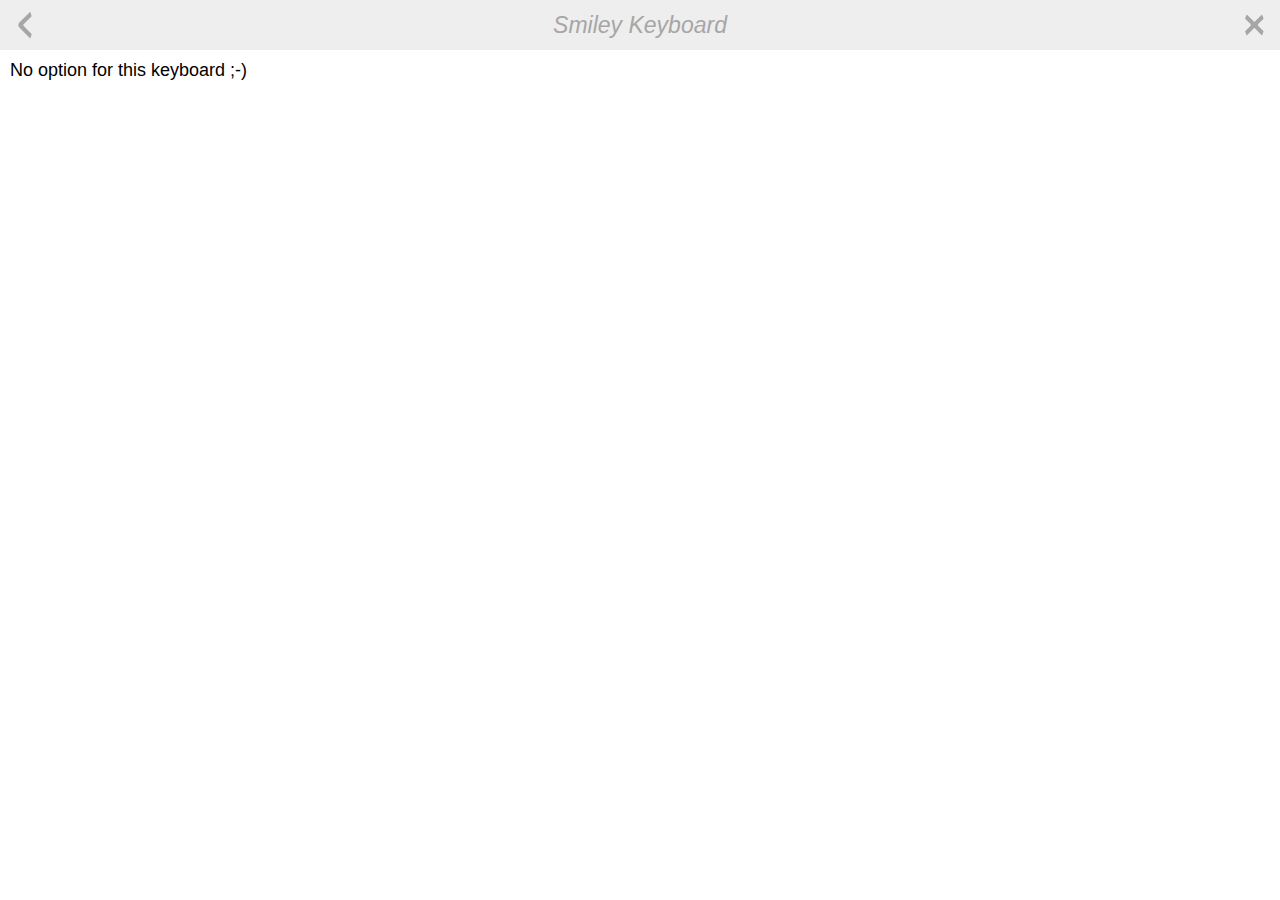
<file: www/settings.html>
<!DOCTYPE html>
<html>
    <head>
        <meta name="viewport" content="width=device-width, user-scalable=no, initial-scale=1">
        <meta charset="utf-8">
        <title>Smiley Keyboard</title>  
        
        <link rel="stylesheet" type="text/css" href="style/settings.css">
        
        <script type="text/javascript" src="js/settings.js" defer="defer"></script>
    </head>
    <body>
        <section role="region">
            <header id="header">
                <button id="back" class="icon icon-back">Back</button>
                <button id="close" class="icon icon-close">Close</button>
                <h1>Smiley Keyboard</h1>
            </header> 

            <div id="container">
                <p>No option for this keyboard ;-)</p>
            </div>
        </section>
    </body>
</html>
</file>
<file: www/style/keyboard.css>
html {
    font-size: 10px;
    pointer-events: none;
    font-family: "MozTT",sans-serif;
}

body {
    margin: 0;
    overflow: hidden;
    font-family: "MozTT",sans-serif;
}

.hidden{
    display:none;
}

#keyboard {
    width: 100%;
    height: 20.4rem; /* 20.4rem keyboard*/

    position: absolute;
    bottom: 0;

    z-index: 15;
    width: 100%;
    border-top: 0.1rem solid #a1a5a8;
    pointer-events: auto;
}

.keyboardLine{
    display: flex;
    flex: auto;
    background: -moz-linear-gradient(bottom, #697478 10%, #606b6e 90%);
}

.bottomLine{
    position: absolute;
    bottom: 0;
    left: 0;
    right: 0;
}

button {
    flex: auto;
    min-width: 2.6rem;
    height: 5.1rem;
    line-height: 5.1rem;
    width: 12.5%;

    background: none;
    color: #fff;

    font-weight: normal;
    text-align: center;
    font-family: "MozTT",sans-serif;
    border-radius: 0; 

    margin: 0;
    padding: 0;
    border:none;
    border-right: 0.1rem solid #525b5e;
}

button::-moz-focus-inner {
    padding: 0;
    border: 0;
}

.keyboardLine:last-child {
    border-right-color: transparent;
}

button:active{
    background: #4a5255;
}

button.smiley {
    font-size: 1.8rem;
}

button.emoji {
    font-size: 2.2rem;
    overflow: hidden;
}

button.large{
    width: 15%;
}

button#specKey_space{
    width: 25%;
}

button#switchLayout{
    width: 10%;
    color: #abb0b1;
    font-weight: bold;
    font-size: 1.8rem;
}

button.specKey_backspace{
    background: none no-repeat scroll center center / 1.5rem auto transparent;
    font-size:0px;
    background-image: url("./icons/btBack.svg");
}

button#specKey_enter{
    background: none no-repeat scroll center center / 1.5rem auto transparent;
    font-size:0px;
    background-image: url("./icons/btEnter.svg");
}

button#switchEmoji{
    /*width: 5rem !important ;*/
    background: none no-repeat scroll center center / 2.5rem auto transparent;
    font-size:0px;
    background-image: url("./icons/switchEmoji.svg");
}

button#switchEmoji.active{
    background-image: url("./icons/switchEmoji.active.svg");

}

button#switchSmiley{
    /*width: 5rem !important ;*/
    background: none no-repeat scroll center center / 2.5rem auto transparent;
    font-size:0px;
    background-image: url("./icons/switchSmiley.svg");
}
button#switchSmiley.active{
    background-image: url("./icons/switchSmiley.active.svg");
}
</file>
<file: www/style/settings.css>
html, body {
    margin: 0;
    padding: 0;
    width: 100%;
    height: 100%;
    font-size: 10px;
    overflow: hidden;
    background: #fff;

    font-family:  "MozTT",Sans-serif;
}

section[role="region"] > header {
    position: absolute;
    top: 0;
    z-index:10;
    height:5rem;
    width: 100%;
    background: #eeeeee;

    padding: 0;
    border: none;
}

section[role="region"] > div {
    position: absolute;
    top: 5rem;
    right: 0;
    bottom: 0;
    left: 0;
    width: 100%;
    height: calc(100% - 5rem);
    overflow-y: scroll;
}

section[role="region"] > div p{
    margin: 1rem;
    font: bold 1.8rem "MozTT",Sans-serif;
    font-weight: normal;
}

section[role="region"] > header:first-child h1 {
    font: bold 2.5rem/5rem "MozTT",Sans-serif;
    color:#a6a6a6;

    font-size: 2.3rem;
    line-height: 5rem;
    white-space: nowrap;
    text-overflow: ellipsis;
    display: block;
    overflow: hidden;
    margin: 0;
    padding: 0 1rem;
    height: 100%;
    font-weight: 300;
    font-style: italic;
    text-align: center;
}

button::-moz-focus-inner {
    padding: 0;
    border: 0;
}

section[role="region"] > header:first-child button{
    /*box-sizing: border-box; XXX: declaration dropped*/
    position: relative;
    display: block;
    overflow: hidden;
    
    min-width: 3rem;
    width: auto;
    height: 5rem;
    border: none;
    background: none repeat scroll 0% 0% transparent;
    padding: 0px;
    margin: 0px;
}

section[role="region"] > header:first-child .icon{
    display: block;
    background: none no-repeat scroll center center / 4rem auto transparent;
    font-size: 0px;
    width: 5rem;
    height: 5rem;
}

section[role="region"] > header:first-child .icon-back {
    float: left;
    background-image: url("../style/icons/back.svg");
}

section[role="region"] > header:first-child .icon-close {
    float: right;
    background-image: url("../style/icons/close.svg");
}
</file>
